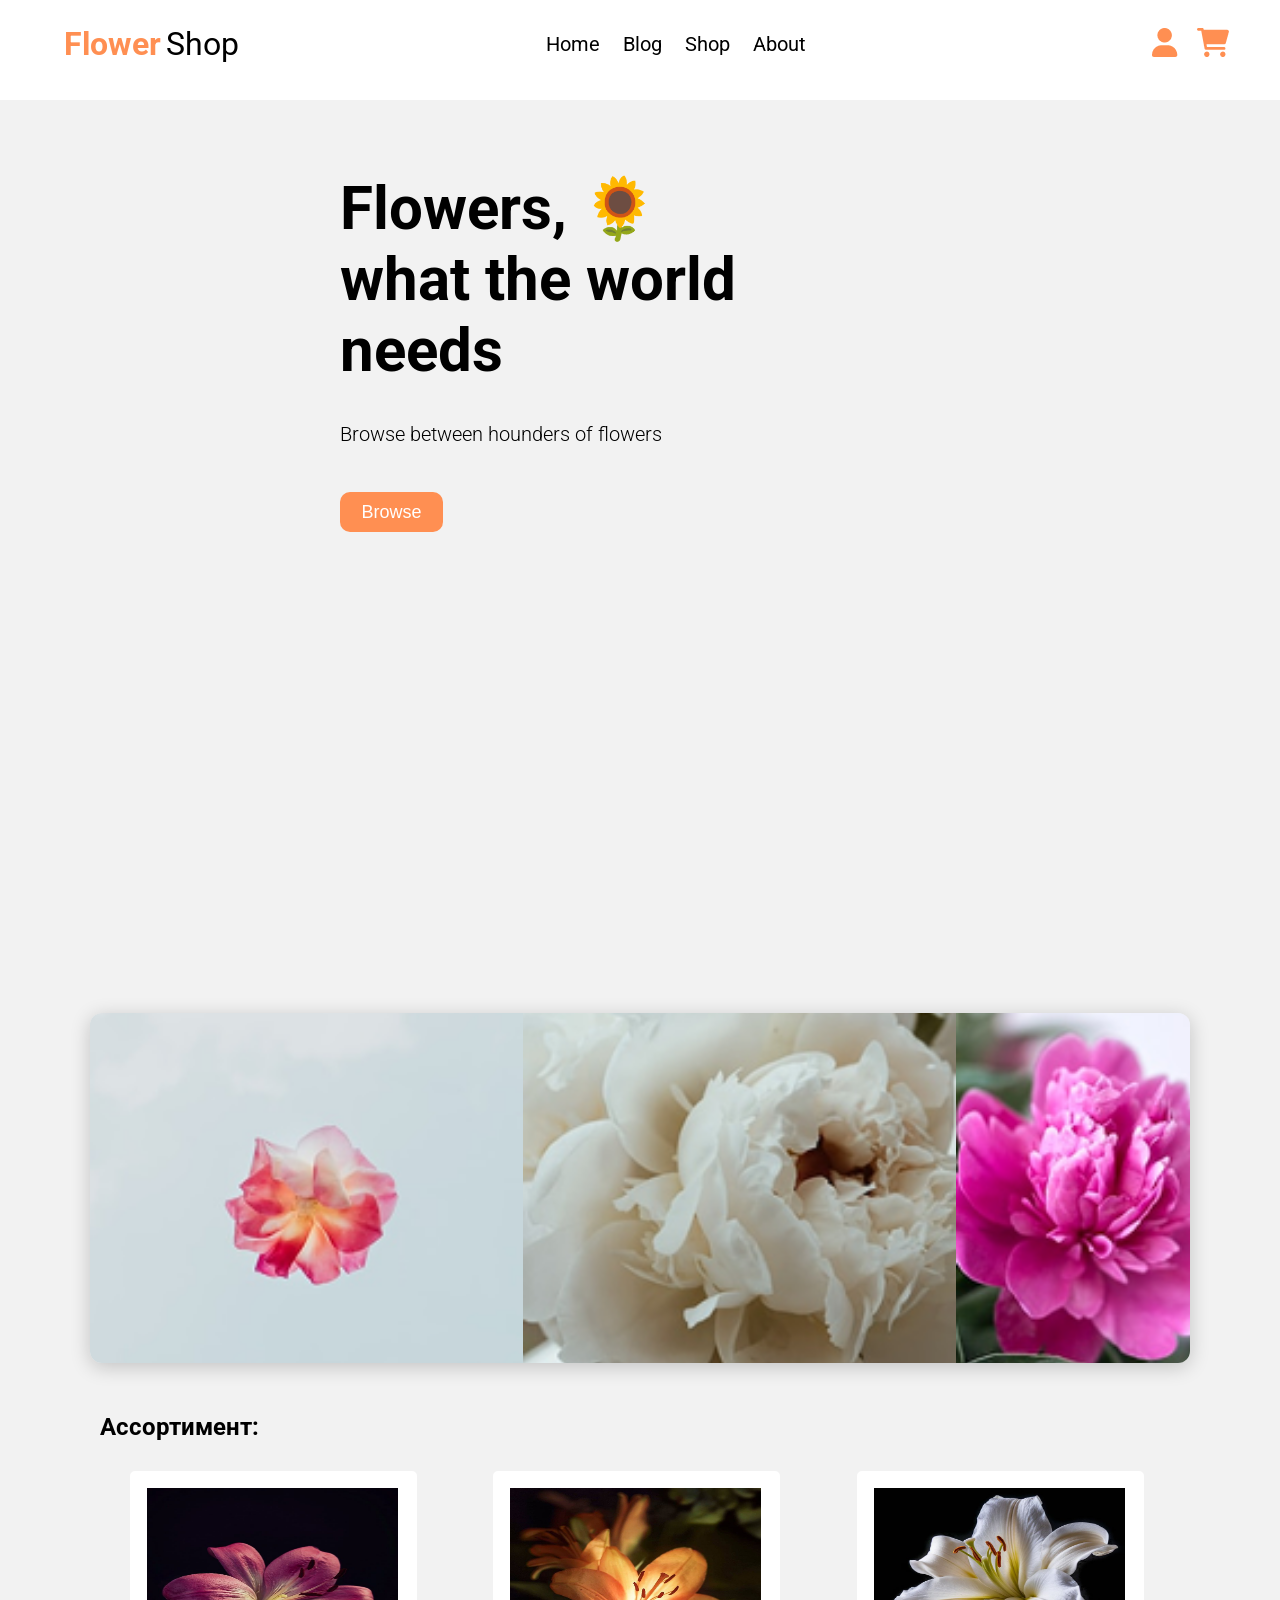
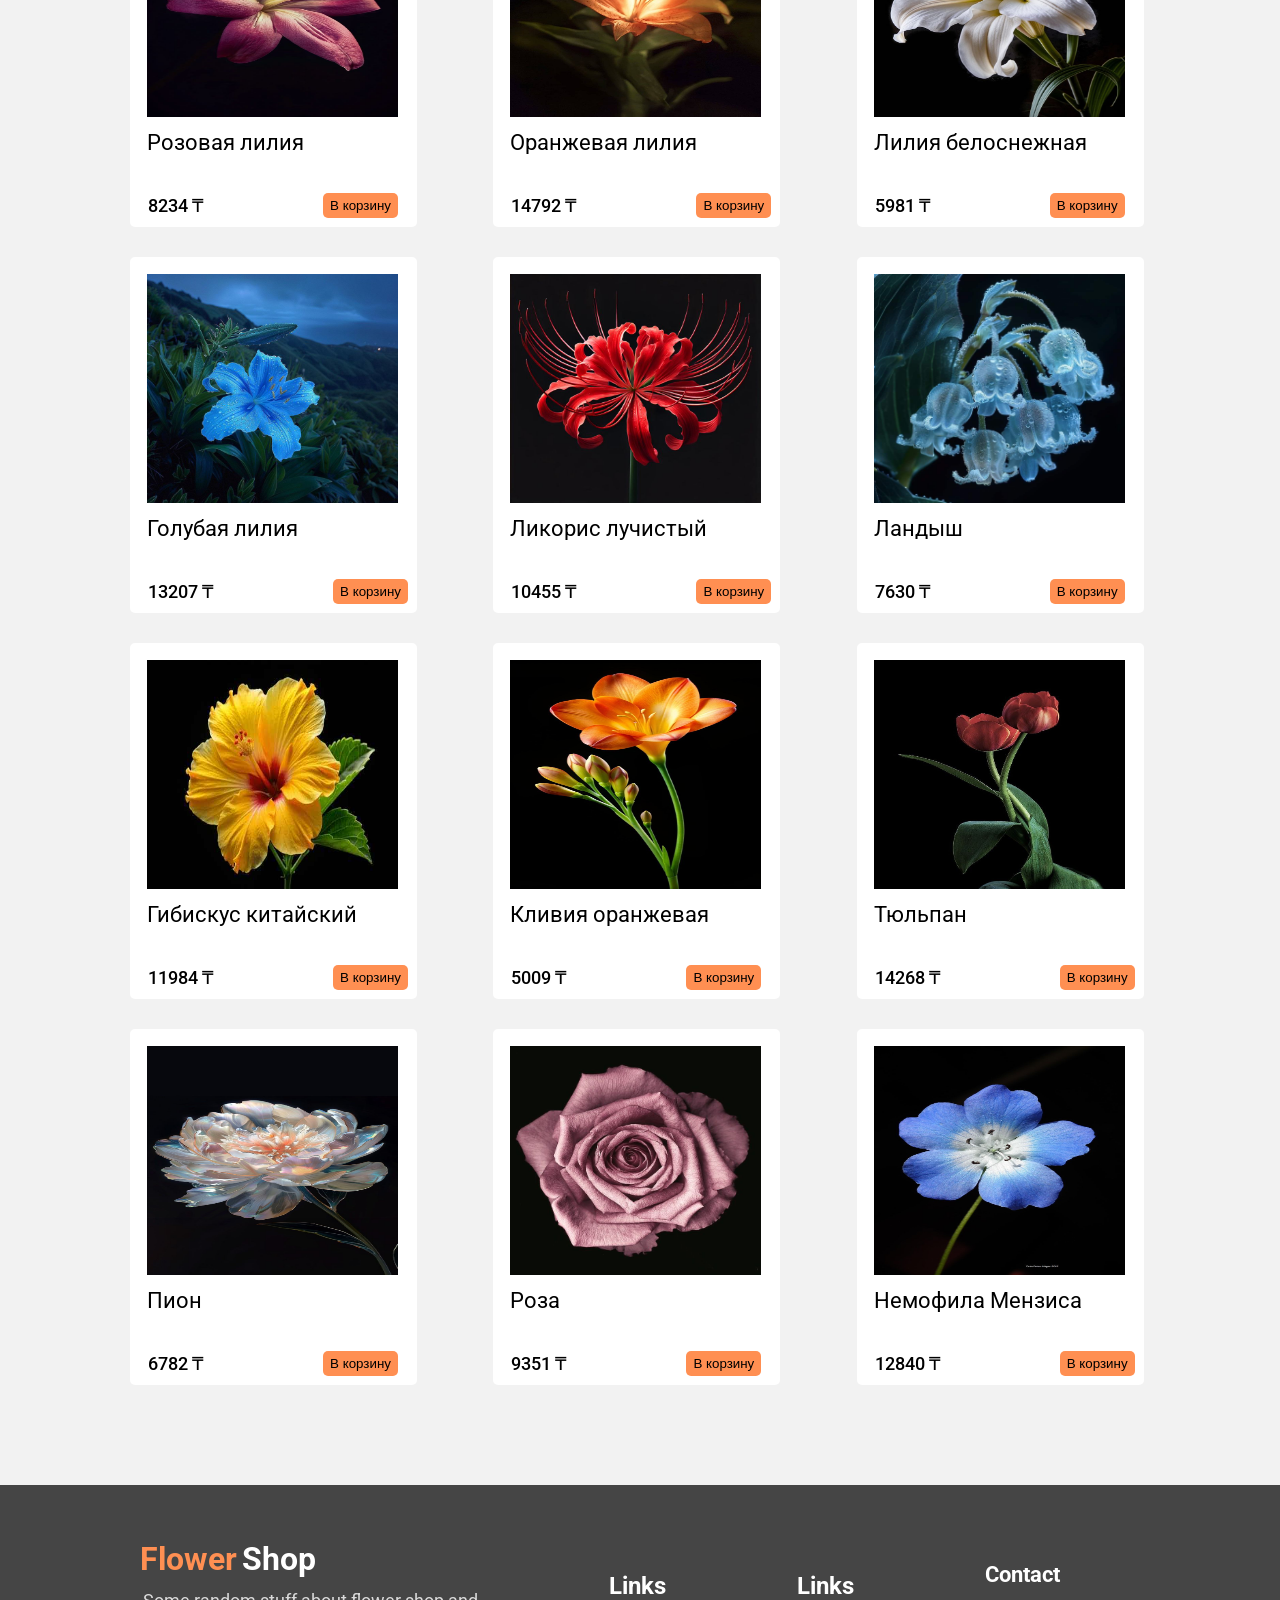
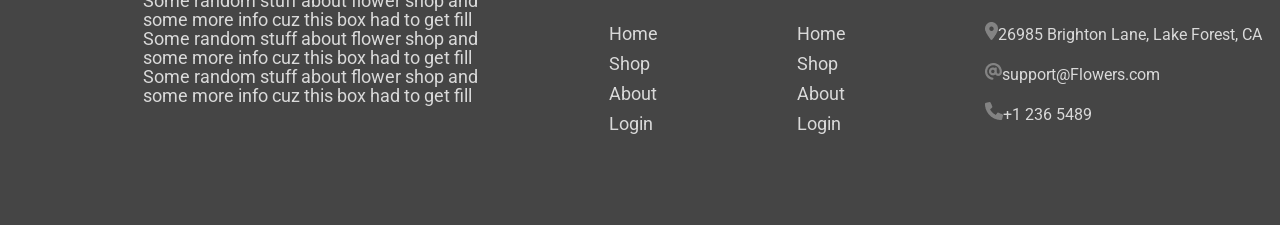
<file: index.html>
<!DOCTYPE html>
<html lang="en">
<head>
    <meta charset="UTF-8">
    <meta name="viewport" content="width=device-width, initial-scale=1.0">
    <title>Flower Shop</title>
    <link rel="stylesheet" href="main.css">
    <link rel="preconnect" href="https://fonts.googleapis.com">
    <link rel="preconnect" href="https://fonts.gstatic.com" crossorigin>
    <link href="https://fonts.googleapis.com/css2?family=Roboto:ital,wght@0,100..900;1,100..900&display=swap" rel="stylesheet">
    <link rel="shortcut icon" href="icon.png">
</head>
<body>
    <header class="header"> 
        <div class="header__container">
            <div class="header__title">
                <h1 class="header__h1">Flower</h1>
            </div>
            <nav class="header__nav">
                <ul class="header__list">
                    <a href="#"><li class="header__list-item">Home</li></a>
                    <a href="#blog"><li class="header__list-item">Blog</li></a>
                    <a href="#shop"><li class="header__list-item">Shop</li></a>
                    <a href="#about"><li class="header__list-item">About</li></a>
                </ul> 
            </nav>
            <div class="header__icon">
                <a href="profile.html"><img src="1.png" alt="profile"></a>
                <a><img src="2.png" alt="cart" class="header__icon-cart" id="cart-btn"></a>
            </div>
        </div>
    </header>
    <main>
        <div class="modal" id="modal">
            <div class="modal__container">
                <div class="modal__title">
                    <h1>Корзина</h1>
                    <button class="modal__button__close" id="close_cart">X</button>            
                </div>
                <ul class="modal__list" id="cart">
                    <!-- <li class="modal__list-item">
                            <img src="flower.png" class="modal__item-image">
                            <div>
                                <p class="modal__item-name">Цветок</p>
                                <p class="modal__item-price">1488 тнг</p>
                            </div>
                        <button class="modal__item-button">X</button> 
                    </li>
                    <li class="modal__list-item">
                            <img src="flower.png" class="modal__item-image">
                            <div>
                                <p class="modal__item-name">Цветок</p>
                                <p class="modal__item-price">1488 тнг</p>
                            </div>
                        <button class="modal__item-button">X</button> 
                    </li> -->
                </ul>
                <div class="modal__price">
                    <p>ИТОГО</p>
                    <p id="total-price">0 ₸</p>
                </div>
                <button class="modal__button__buy">Оформить заказ</button>
            </div>
        </div>
        <section class="hero">
            <div class="hero__container">
                <div class="hero__text">
                    <h1 class="hero__h1">Flowers, 🌻<br>what the world <br>needs </h1>
                    <p class="hero__p">Browse between hounders of flowers</p>
                    <a href="https://www.youtube.com/watch?v=i810CxN5Q6Q" target="_blank"><button class="hero__button" >Browse</button></a>
                </div>
                <div class="hero__video" id="blog">
                    <video src="video1.mp4"  autoplay loop muted playsinline></video>
                </div>
            </div>
        </section>
        <section class="preview">
            <div class="slider">
                <div class="slides">
                    <div class="slide"><img src="Slider1.png" alt="Слайд1"></div>
                    <div class="slide"><img src="Slider2.png" alt="Слайд2"></div> 
                    <div class="slide"><img src="Slider3.png" alt="Слайд3"></div>   
                    <div class="slide"><img src="Slider4.png" alt="Слайд4"></div>
                    <div class="slide"><img src="Slider5.png" alt="Слайд5"></div>
                    <div class="slide"><img src="Slider6.png" alt="Слайд6"></div>
                </div>
            </div>
        </section>
        <section class="shop" id="shop">
            <div class="shop__container">
                <h1 class="shop__h1">Aссортимент:</h1>
                <div class="shop__content" id="product-list">
                <article class="card">
                    <img src="flower1.png" alt="Цветы">
                    <div class="card__body">
                        <div class="card__title" id="flower1">Розовая лилия</div>
                        <div class="card__price-row">
                            <div class="card__caprice">8234 ₸</div>
                            <button class="card__btn">В корзину</button>
                        </div>
                    </div>
                </article>
                <article class="card">
                    <img src="flower2.png" alt="Цветы">
                    <div class="card__body">
                        <div class="card__title" id="flower2">Оранжевая лилия</div>
                        <div class="card__price-row">
                            <div class="card__caprice">14792 ₸</div>
                            <button class="card__btn">В корзину</button>
                        </div>
                    </div>
                </article>
                <article class="card">
                    <img src="flower3.png" alt="Цветы">
                    <div class="card__body">
                        <div class="card__title" id="flower3">Лилия белоснежная</div>
                        <div class="card__price-row">
                            <div class="card__caprice">5981 ₸</div>
                            <button class="card__btn">В корзину</button>
                        </div>
                    </div>
                </article>
                <article class="card">
                    <img src="flower4.png" alt="Цветы">
                    <div class="card__body">
                        <div class="card__title" id="flower4">Голубая лилия</div>
                        <div class="card__price-row">
                            <div class="card__caprice">13207 ₸</div>
                            <button class="card__btn">В корзину</button>
                        </div>
                    </div>
                </article>
                <article class="card">
                    <img src="flower5.png" alt="Цветы">
                    <div class="card__body">
                        <div class="card__title" id="flower5">Ликорис лучистый</div>
                        <div class="card__price-row">
                            <div class="card__caprice">10455 ₸</div>
                            <button class="card__btn">В корзину</button>
                        </div>
                    </div>
                </article>
                <article class="card">
                    <img src="flower6.png" alt="Цветы">
                    <div class="card__body">
                        <div class="card__title" id="flower6">Ландыш</div>
                        <div class="card__price-row">
                            <div class="card__caprice">7630 ₸</div>
                            <button class="card__btn">В корзину</button>
                        </div>
                    </div>
                </article> 
                <article class="card">
                    <img src="flower7.png" alt="Цветы">
                    <div class="card__body">
                        <div class="card__title" id="flower7">Гибискус китайский</div>
                        <div class="card__price-row">
                            <div class="card__caprice">11984 ₸</div>
                            <button class="card__btn">В корзину</button>
                        </div>
                    </div>
                </article> 
                <article class="card">
                    <img src="flower8.png" alt="Цветы">
                    <div class="card__body">
                        <div class="card__title" id="flower8">Кливия оранжевая</div>
                        <div class="card__price-row">
                            <div class="card__caprice">5009 ₸</div>
                            <button class="card__btn">В корзину</button>
                        </div>
                    </div>
                </article> 
                <article class="card">
                    <img src="flower9.png" alt="Цветы">
                    <div class="card__body">
                        <div class="card__title" id="flower9">Тюльпан</div>
                        <div class="card__price-row">
                            <div class="card__caprice">14268 ₸</div>
                            <button class="card__btn">В корзину</button>
                        </div>
                    </div>
                </article> 
                <article class="card">
                    <img src="flower10.png" alt="Цветы">
                    <div class="card__body">
                        <div class="card__title" id="flower10">Пион</div>
                        <div class="card__price-row">
                            <div class="card__caprice">6782 ₸</div>
                            <button class="card__btn">В корзину</button>
                        </div>
                    </div>
                </article> 
                <article class="card">
                    <img src="flower11.png" alt="Цветы">
                    <div class="card__body">
                        <div class="card__title" id="flower11">Роза</div>
                        <div class="card__price-row">
                            <div class="card__caprice">9351 ₸</div>
                            <button class="card__btn">В корзину</button>
                        </div>
                    </div>
                </article> 
                <article class="card">
                    <img src="flower12.png" alt="Цветы">
                    <div class="card__body">
                        <div class="card__title" id="flower12">Немофила Мензиса</div>
                        <div class="card__price-row">
                            <div class="card__caprice">12840 ₸</div>
                            <button class="card__btn">В корзину</button>
                        </div>
                    </div>
                </article>   
                </div>              
            </div>
        </section>
    </main>
    <footer class="footer" id="about">
        <div class="footer__coloun1">
            <h1 class="footer__h1">Flower</h1>
            <p class="footer__p">
                Some random stuff about flower shop and<br> some more info cuz this box had to get fill<br>
                Some random stuff about flower shop and<br> some more info cuz this box had to get fill<br>
                Some random stuff about flower shop and<br> some more info cuz this box had to get fill<br>
            </p>
        </div>
        <nav class="footer__coloun">
            <h1 class="footer__coloun-h1">Links</h1>
            <ul class="footer__list">
                <li class="footer__list-item">Home</li>
                <li class="footer__list-item">Shop</li>
                <li class="footer__list-item">About</li>
                <li class="footer__list-item">Login</li>
            </ul>
        </nav>
        <nav class="footer__coloun">
            <h1 class="footer__coloun-h1">Links</h1>
            <ul class="footer__list">
                <li class="footer__list-item">Home</li>
                <li class="footer__list-item">Shop</li>
                <li class="footer__list-item">About</li>
                <li class="footer__list-item">Login</li>
            </ul>
        </nav>
        <div class="footer__contact">
            <h1 class="footer__contact-h1">Contact</h1>
            <ul class="footer__list__contact">
                <li class="footer__list__contact-item"><img src="contact1.png" alt="location">26985 Brighton Lane, Lake Forest, CA</li>     
                <li class="footer__list__contact-item"><img src="contact2.png" alt="mail">support@Flowers.com</li>
                <li class="footer__list__contact-item"><img src="contact3.png" alt="phone">+1 236 5489</li>
            </ul>
        </div>
    </footer>
    <script src="script.js"></script>
</body>
</html>
</file>
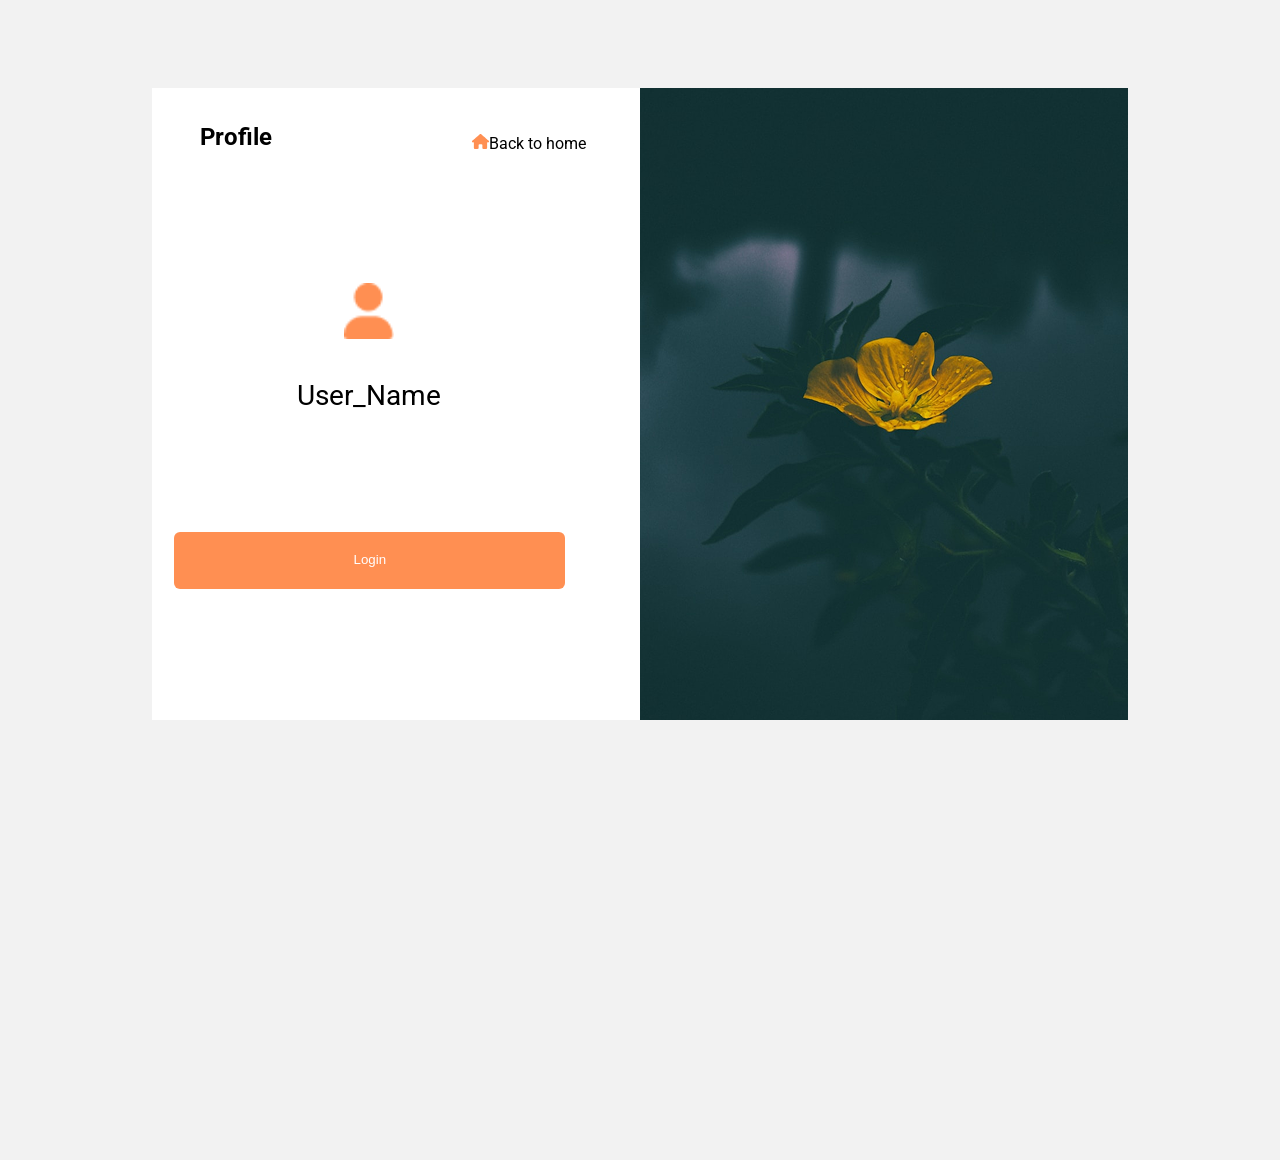
<file: profile.html>
<!DOCTYPE html>
<html lang="en">
<head>
    <meta charset="UTF-8">
    <meta name="viewport" content="width=device-width, initial-scale=1.0">
    <title>Flower Shop</title>
    <link rel="stylesheet" href="main.css">
    <link rel="preconnect" href="https://fonts.googleapis.com">
    <link rel="preconnect" href="https://fonts.gstatic.com" crossorigin>
    <link href="https://fonts.googleapis.com/css2?family=Roboto:ital,wght@0,100..900;1,100..900&display=swap" rel="stylesheet">
    <link rel="shortcut icon" href="icon.png">
</head>
<body style="overflow-y: hidden">
    <main class="main__profile">
        <section class="profile">
            <div class="profile__content">
                <div class="profile__text">
                    <div class="profile__title">
                        <h1 class="profile__h1">Profile</h1>
                        <a href="index.html"><p class="profile__p"><img src="3.png" alt="Home">Back to home</p></a>
                    </div>
                    <img src="1.png" alt="profile" class="profile__icon">  
                    <p class="profile__username">User_Name</p>
                    <a><button class="profile__btn">Login</button></a>
                </div>
                <img src="profile.png">
            </div>
        </section>
    </main>
</body>

</html>
</file>
<file: main.css>
*{
    margin: 0;
    padding: 0;
    scroll-behavior: smooth;
}

body{
    background-color: #f2f2f2;
    font-family: "Roboto", sans-serif;
    min-height: 100vh;
    display: flex;
    flex-direction: column;
    position: relative;
    overflow-x: hidden;
}

header{
    margin: 0 auto; 
    height: 100px;
    background-color: #FFFFFF;
    position: sticky;
    top:0;
    z-index: 1;
    width: 100%;
}

.header__container{
    display: flex;
    justify-content: space-between;
    align-items: center;
}

.header__container{
    padding-top: 25px;
}

.header__title{
    display: flex;
    color: #FF8F52;
    padding-left: 5%;
}

.header__title::after{
    content: "Shop";
    color: #000000;
    font-size: 2em;
    padding-left: 5px;
}

.header__nav{
    padding-left: 9%;
    padding-right: 12%; 
}

a{
    text-decoration: none;
    color: #000000;
}

.header__list{
    list-style: none;
    display: flex;
    gap: 23px;
    font-size: 20px;
}

.header__list-item:hover{
    color:#FF8F52;
}

.header__icon{
    display: flex;
    margin-right: 4%;
    gap: 19px;
}

.header__icon-cart{
    cursor: pointer;
    transition: filter .2s;
}

.header__icon-cart:hover{
    filter: brightness(70%);
}

main{
    max-width: 1440px;
    margin: 0 auto;
    margin-bottom: 440px; 
}

.modal{
    position: fixed;
    left: 0;
    top: 0;
    width: 100%;
    height: 100vh;
    z-index: 999;
    background-color: rgba(0,0,0,0.3);
    display: grid;
    align-items: center; 
    justify-content: center;
    overflow-y: auto; 
    visibility: hidden;
    opacity: 0;
    transition: opacity .2s, visibility .2s;  
}

.modal__title{
    display: flex;
    justify-content: space-between;
}

.modal__list{
    list-style: none;
    margin-top: 30px;
}

.modal__list-item{
    padding-bottom: 25px;
    display: flex;
    justify-content: space-between;
    font-size: 20px;
    font-weight: 400;
}

.modal__item-name{
    width: 200px;
    padding-right: 90px;
    padding-bottom: 12px;
    word-break: break-all;
}

.modal__value{
    display: flex;
    gap: 20px;
    padding-bottom: 12px;
}

.modal__button-plus,.modal__button-minus{
    background: none;
    border: 0;
    font-size: 20px;
}

.modal__button-plus:active,.modal__button-minus:active{
    color: gray;
}

.modal__item-image{
    width: 121px;
    height: 99px;
}

.modal__item-button{
    background:none;
    border: 0;
    font-size: 20px;
    cursor: pointer;
    transition: color .2s;
    height: 20px;
}

.modal__item-button:active{
    color: gray;
}

.modal__price{
    margin-top: 40px;
    display: flex;
    font-size: 20px;
    justify-content: space-between;
    align-items: center;
}

.modal__button__close{
    background:none;
    border: 0;
    font-size: 20px;
    cursor: pointer;
    transition: color .2s;
}

.modal__button__close:active{
    color: gray;
}

.modal__button__buy{
    margin-top: 20px;
    background-color: #000000;
    color: white;
    border: 0;
    width: 200px;
    height: 40px;
    cursor: pointer;
    transition: color .2s, background-color .4s;
}

.modal__button__buy:active{
    color: black;
    background-color: white;
}

.modal__container{
    width: 500px;
    height: fit-content;
    padding: 35px;
    z-index: 1;
    background-color: white;
    margin: 15px 10px;
}

.modal.open{
    visibility:visible;
    opacity: 1;
}

.hero__container{
    display: flex;
}

.hero__text{
    margin-top: 73px;
    margin-left: 121px;
    padding-right: 196px;
}

.hero__h1{
    font-size: 60px;
}

.hero__p{
    font-size: 20px;
    font-weight: 300;
    margin-top: 36px;
}

.hero__button{
    margin-top: 46px;
    background-color: #FF8F52;
    color: #FFFFFF;
    font-size: 18px;
    border-radius: 10px;
    border: 0;
    width: 103px;
    height: 40px;
    cursor: pointer;
    transition: filter 0.2s;
}

.hero__button:hover{
    filter: brightness(80%)
}

.hero__video{
    margin-top: 73px;
    opacity: 90%;
}

video{
    width: 616px; 
    height: 404px;
}

.slider {
    width: 1440px;
    height: 350px;
    overflow: hidden;
    border-radius: 12px;
    position: relative;
    box-shadow: 0 4px 20px rgba(0,0,0,0.2);
}

.slides {
    display: flex;
    width: 500%;
    height: 100%;
    animation: slide 20s infinite;
}

.slide {  
    transition: 5s;
}

.slide img {
    width: 480px;
    height: 350px;
    object-fit: cover;
}

/* Анимация */
@keyframes slide {
  0% { margin-left: 0; }
  25% { margin-left: -480px; }
  50% { margin-left: -960px; }
  75% { margin-left: -1440px }
  100% { margin-left: 0; }
}

.shop{
    margin-top: 50px;
}

.shop__content{
    display: grid;
    grid-template-columns: repeat(auto-fill,minmax(287px,1fr));
    gap: 30px;
    margin-left: 40px;
}

.shop__h1{
    margin-bottom: 30px;
    margin-left: 10px;
}

.card{
    width: 287px;
    height: 356px;
    background-color: #FFFFFF;
    border-radius: 5px;
    flex-direction: column;
}

.card img{
    margin: 0 17px;
    margin-top: 17px;
    width: 251px;
    height: 229px;
}

.card__title{
    margin-top: 9px;
    margin-left: 17px;
    font-size: 22px;
}

.card__price-row{
    margin-left: 18px;
    margin-top: 38px;
    display: flex;
    gap: 120px;
    align-items: center;
}

.card__caprice{
    font-size: 18px;
    font-weight: 500;
}

.card__btn{
    background-color: #FF8F52;
    border-radius: 5px;
    border: 0px;
    height: 25px;
    width: 75px;
    cursor: pointer;
    transition: filter 0.2s;
}

.card__btn:hover{
    filter: brightness(80%);
}

footer{  
    margin: 0 auto; 
    background-color: #454545;
    height: 340px;
    color: #D9D9D9;
    display: flex;
    margin-top: 140px;
    justify-content: center;
    width: 100%;
    position: absolute;
    bottom: 0;
}


.footer__h1{
    padding-top: 55px;
    padding-left: 121px;
    color: #FF8F52;
}

.footer__h1::after{
    content: "Shop";
    color: #FFFFFF;
    font-size: 1em;
    padding-left: 5px;
}

.footer__p{
    padding-left: 124px;
    font-size: 18px;
    line-height: 19px;
    padding-top: 13px;
}

.footer__coloun{
    padding-left: 131px;
    padding-top: 87px;
}

.footer__coloun-h1{
    color: #FFFFFF;
}

.footer__list{
    list-style: none;
    padding-top: 19px;
    font-size: 18px;
    line-height: 30px;
}

.footer__contact{
    padding-left: 131px;
    padding-top: 77px;
}

.footer__contact-h1{
    color: #FFFFFF;
    font-size: 22px;
}

.footer__list__contact{
    list-style: none;
    padding-top: 28px;
    line-height: 40px;
    display: block;
}

.profile{
    margin: 88px auto 0; 
    width: 976px;
    height: 632px;
    background-color: #FFFFFF;
}

.profile__content{
    display: flex;
    justify-content: space-between;
}

.profile__title{
    display: flex;
    gap: 200px;
    align-items: center;
}

.profile__h1{
    padding: 33px 0 0 48px;
}

.profile__p{
    padding: 46px 0 0 0;
}

.profile__icon{
    display: flex;
    width: 50px;
    margin: 130px auto 0;
}

.profile__username{
    display: flex;
    font-size: 28px;
    margin-top: 40px;
    justify-content: center;
}

.profile__btn{
    display: flex;
    margin: 120px auto;
    padding: 20px 180px;
    color: #FFFFFF;
    background-color: #FF8F52;
    border: 0;
    border-radius: 6px;
    width: 391px;
    height: 57px;
    transition: filter .2s;
}

.profile__btn:active{
    filter: brightness(80%);
}

@media (max-width : 1600px){
    .slide img {
        width: 433px;
    }

    /* Анимация */
    @keyframes slide {
        0% { margin-left: 0; }
        25% { margin-left: -433px; }
        50% { margin-left: -866px; }
        75% { margin-left: -1300px }
        100% { margin-left: 0; }
    }

    .slider {
        width: 1300px;
    }

}

@media (max-width : 1400px){
    .slide img {
        width: 433px;
    }

    /* Анимация */
    @keyframes slide {
        0% { margin-left: 0; }
        25% { margin-left: -433px; }
        50% { margin-left: -866px; }
        75% { margin-left: -1300px }
        100% { margin-left: 0; }
    }

    .slider {
        margin: 0 auto;
        width: 1100px;
    }

}

@media (max-width : 1300px){
    .hero__container{
        display: block;
    }
    .hero__text{
        margin-left: 250px;
    }
    video{
        margin-left: 250px;
    }
    
}

@media (max-width : 1150px){
    .slide img {
        width: 300px;
    }

    /* Анимация */
    @keyframes slide {
        0% { margin-left: 0; }
        25% { margin-left: -300px; }
        50% { margin-left: -600px; }
        75% { margin-left: -900px }
        100% { margin-left: 0; }
    }

    .slider {
        margin: 0 auto;
        width: 900px;
    }

    .hero__text{
        margin-left: 100px;
    }
    video{
        margin-left: 7%;
    }
    
}

@media (max-width : 1050px){
    .shop__content{
        margin-bottom: 200px;
    }
    footer{
        flex-wrap:wrap;
        height: fit-content;
        
    }
}

@media (max-width : 950px){
    .slide img {
        width: 350px;
    }

    /* Анимация */
    @keyframes slide {
        0% { margin-left: 0; }
        20% { margin-left: -350px; }
        40% { margin-left: -700px; }
        60% { margin-left: -1050px; }
        80% { margin-left: -1400px; }
        100% { margin-left: 0; }
    }

    .slider {
        margin: 0 auto;
        width: 700px;
    }

}

@media (max-width : 750px){
    .slide img {
        width: 275px;
    }

    /* Анимация */
    @keyframes slide {
        0% { margin-left: 0; }
        20% { margin-left: -275px; }
        40% { margin-left: -550px; }
        60% { margin-left: -825px; }
        80% { margin-left: -1100px; }
        100% { margin-left: 0; }
    }

    .slider {
        margin: 0 auto;
        width: 550px;
    }

    .hero__text{
        padding-right: 10px;
    }

    video{
        margin-bottom: 40px;
        margin-left: 30px;
        width: 500px;
        height: 250px;
    }  
    
    .header__nav{
        padding-left:0;
        padding-right:0;
    }

    .shop__content{
        margin-left: 0;
        grid-template-columns:repeat(auto-fill,minmax(260px,1fr));
    }
    
    .shop__content{
        margin-bottom: 400px;
    }
}

@media (max-width : 620px){
    header{
        height: fit-content;
    }

    .header__container{
        flex-wrap: wrap;
        display: flex;
        line-height: 60px;
        justify-content: center;
    }

    .shop__content{
        margin-left: 120px;
        grid-template-columns:repeat(auto-fill,minmax(347px,1fr));
    }

    .header__nav{
        padding-left:2%;
        padding-right:2%;
    }

    .slide img {
        width: 350px;
    }

    /* Анимация */
    @keyframes slide {
        0% { margin-left: 0; }
        19% { margin-left: -350px; }
        38% { margin-left: -700px; }
        57% { margin-left: -1050px; }
        76% { margin-left: -1400px; }
        95%{ margin-left: -1750px;  }
        100% { margin-left: 0; }
    }

    .slider {
        margin: 0 auto;
        width: 350px;
    }
 
    .shop__content{
        margin-bottom: 400px;
    }
    
    video{
        width: 350px;
        margin-left: 15%;
    }

    .modal__container{
        width: 300px;
    }

    .modal__item-button{  
        margin-left: 0;
    }

    .modal__item-name{
        padding-right: 0;
    }

    .modal__value{
        margin-left: 20px;
    }

    .modal__item-price{
        padding-left: 20px;
    }

    .modal__item-image{
        width: 80px;
        height: 99px;
    }
    .modal__item-name{
        width: 100px;
    }

}

@media (max-width : 450px){
    .shop__content{
        margin-left: 18%;
    }
    
    .shop__content{
        margin-bottom: 500px;
    }

    video{
        margin-left: 7%;
    }
    .footer__p{
        padding-left: 11px;
        line-height: 19px;
    }
    footer{
        justify-content: start;
    }
    .modal__container{
        width: 300px;
    }
}

@media (max-width : 400px){
    .slide img {
        width: 300px;
    }

    /* Анимация */
    @keyframes slide {
        0% { margin-left: 0; }
        19% { margin-left: -300px; }
        38% { margin-left: -600px; }
        57% { margin-left: -900px; }
        76% { margin-left: -1200px; }
        95%{ margin-left: -1500px;  }
        100% { margin-left: 0; }
    }

    .slider {
        margin: 0 auto;
        width: 300px;
    }

    video{
        width: 300px;
        margin-left: 11%;
        margin-bottom: 0;
    }

    .shop__content{
        margin-left: 9%
    }

    .hero__text{
        margin-left: 50px;
    }

    .shop__content{
        margin-bottom: 800px;
    }

    .modal__container{
        width: 250px;
    }

    .modal__item-button{  
        margin-left: 0px;
    }

    .modal__item-name{
        font-size: 18px;
    }

    .modal__item-price{
        font-size: 16px;
    }

    .modal__item-image{
        width: 60px;
        height: 99px;
    }
    .modal__value{
        padding-bottom: 0px;
    }
}

@media (max-width : 350px){
    video{
       margin-left:3%; 
    }
    .shop__content{
        margin-left: 5%;
        grid-template-columns: 1fr;
        margin-bottom: 900px;
    }
    
    .modal__container{
        width: 200px;
    }
    
}
</file>
